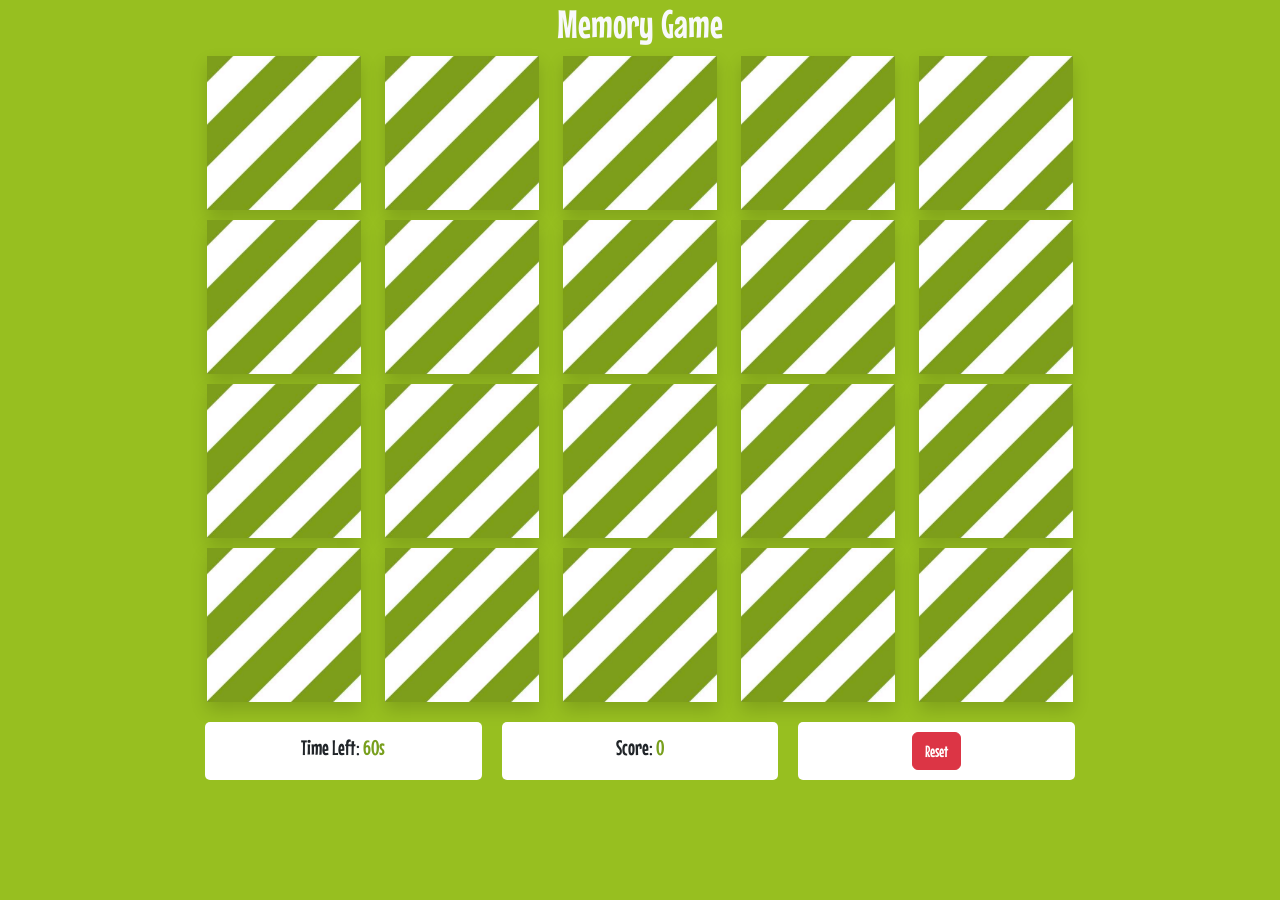
<file: index.html>
<!doctype html>
<html lang="en">

<head>
    <meta charset="utf-8">
    <meta name="viewport" content="width=device-width, initial-scale=1">
    <title>Memory Game</title>
    <link href="https://cdn.jsdelivr.net/npm/bootstrap@5.3.0-alpha3/dist/css/bootstrap.min.css" rel="stylesheet"
        integrity="sha384-KK94CHFLLe+nY2dmCWGMq91rCGa5gtU4mk92HdvYe+M/SXH301p5ILy+dN9+nJOZ" crossorigin="anonymous">
    <link href="css/styles.css" rel="stylesheet">
</head>

<body>
    
    <div class="container text-center tile-container">
        <h1 class="text-light">Memory Game</h1>
        <div class="row tile-row">
            <div class="col col-xs-3"><img src="assets/tile.png" class="img-fluid shadow tile" id="0"></div>
            <div class="col col-xs-3"><img src="assets/tile.png" class="img-fluid shadow tile" id="1"></div>
            <div class="col col-xs-3"><img src="assets/tile.png" class="img-fluid shadow tile" id="2"></div>
            <div class="col col-xs-3"><img src="assets/tile.png" class="img-fluid shadow tile" id="3"></div>
            <div class="col col-xs-3"><img src="assets/tile.png" class="img-fluid shadow tile" id="4"></div>
        </div>
        <div class="row tile-row">
            <div class="col col-xs-3"><img src="assets/tile.png" class="img-fluid shadow tile" id="5"></div>
            <div class="col col-xs-3"><img src="assets/tile.png" class="img-fluid shadow tile" id="6"></div>
            <div class="col col-xs-3"><img src="assets/tile.png" class="img-fluid shadow tile" id="7"></div>
            <div class="col col-xs-3"><img src="assets/tile.png" class="img-fluid shadow tile" id="8"></div>
            <div class="col col-xs-3"><img src="assets/tile.png" class="img-fluid shadow tile" id="9"></div>
        </div>
        <div class="row tile-row">
            <div class="col col-xs-3"><img src="assets/tile.png" class="img-fluid shadow tile" id="10"></div>
            <div class="col col-xs-3"><img src="assets/tile.png" class="img-fluid shadow tile" id="11"></div>
            <div class="col col-xs-3"><img src="assets/tile.png" class="img-fluid shadow tile" id="12"></div>
            <div class="col col-xs-3"><img src="assets/tile.png" class="img-fluid shadow tile" id="13"></div>
            <div class="col col-xs-3"><img src="assets/tile.png" class="img-fluid shadow tile" id="14"></div>
        </div>
        <div class="row tile-row">
            <div class="col col-xs-3"><img src="assets/tile.png" class="img-fluid shadow tile" id="15"></div>
            <div class="col col-xs-3"><img src="assets/tile.png" class="img-fluid shadow tile" id="16"></div>
            <div class="col col-xs-3"><img src="assets/tile.png" class="img-fluid shadow tile" id="17"></div>
            <div class="col col-xs-3"><img src="assets/tile.png" class="img-fluid shadow tile" id="18"></div>
            <div class="col col-xs-3"><img src="assets/tile.png" class="img-fluid shadow tile" id="19"></div>
        </div>

        <div class="row">
            <div class="col col-xs-5 status-col">
                <span class="status-label">Time Left: </span>
                <span id="time" class="status-value">60s</span>
            </div>
            <div class="col col-xs-5 status-col">
                <span class="status-label">Score: </span>
                <span id="score" class="status-value">0</span>
            </div>
            <div class="col col-xs-2 status-col">
                <button type="button" class="btn btn-danger reset">Reset</button>
            </div>
        </div>
    </div>

    <div id="gameOver-lose" class="screen-cover" style="display: none;">
        <span class="final-title">Time's Up!</span>
        <span class="final-text">You scored: <span id="final-score">0</span></span><br>
        <button type="button" class="btn btn-danger reset reset-center">Reset</button>
    </div>

    <div id="gameOver-win" class="screen-cover" style="display: none;">
        <span class="final-title">You Did It!</span><br>
        <span class="final-text">🏆</span><br>
        <button type="button" class="btn btn-danger reset reset-center">Reset</button>
    </div>

    <script src="https://cdn.jsdelivr.net/npm/bootstrap@5.3.0-alpha3/dist/js/bootstrap.bundle.min.js"
        integrity="sha384-ENjdO4Dr2bkBIFxQpeoTz1HIcje39Wm4jDKdf19U8gI4ddQ3GYNS7NTKfAdVQSZe"
        crossorigin="anonymous"></script>
    <script src="js/memorygame.js"></script>
</body>

</html>
</file>
<file: css/styles.css>
@import url('https://fonts.googleapis.com/css2?family=Mouse+Memoirs&display=swap');

body {
    background-color: #97bf20;
    font-family: 'Mouse Memoirs', sans-serif;
}

.tile-container {
    max-width: calc(100vh - 10px)
}

.tile-row {
    margin-bottom: 10px;
}

.status-col {
    border-radius: 5px;
    padding: 10px;
    background-color: white;
    margin: 10px;
}

.status-label {
    font-size: 16pt;
}
.status-value {
    font-size: 16pt;
    color: #789f1d;
}

.screen-cover {
    position:fixed;
    padding:0;
    margin:0;
    top:0;
    left:0;
    width: 100%;
    height: 100%;
    background:rgba(255,255,255,0.5);
}

.final-title {
    display: block;
    font-size: 72pt;
    text-align: center;
    margin-top: 10%;
}
.final-text {
    display: block;
    font-size: 40pt;
    text-align: center;
}
.reset-center {
    display: block;
    margin-left: auto;
    margin-right: auto;
}
</file>
